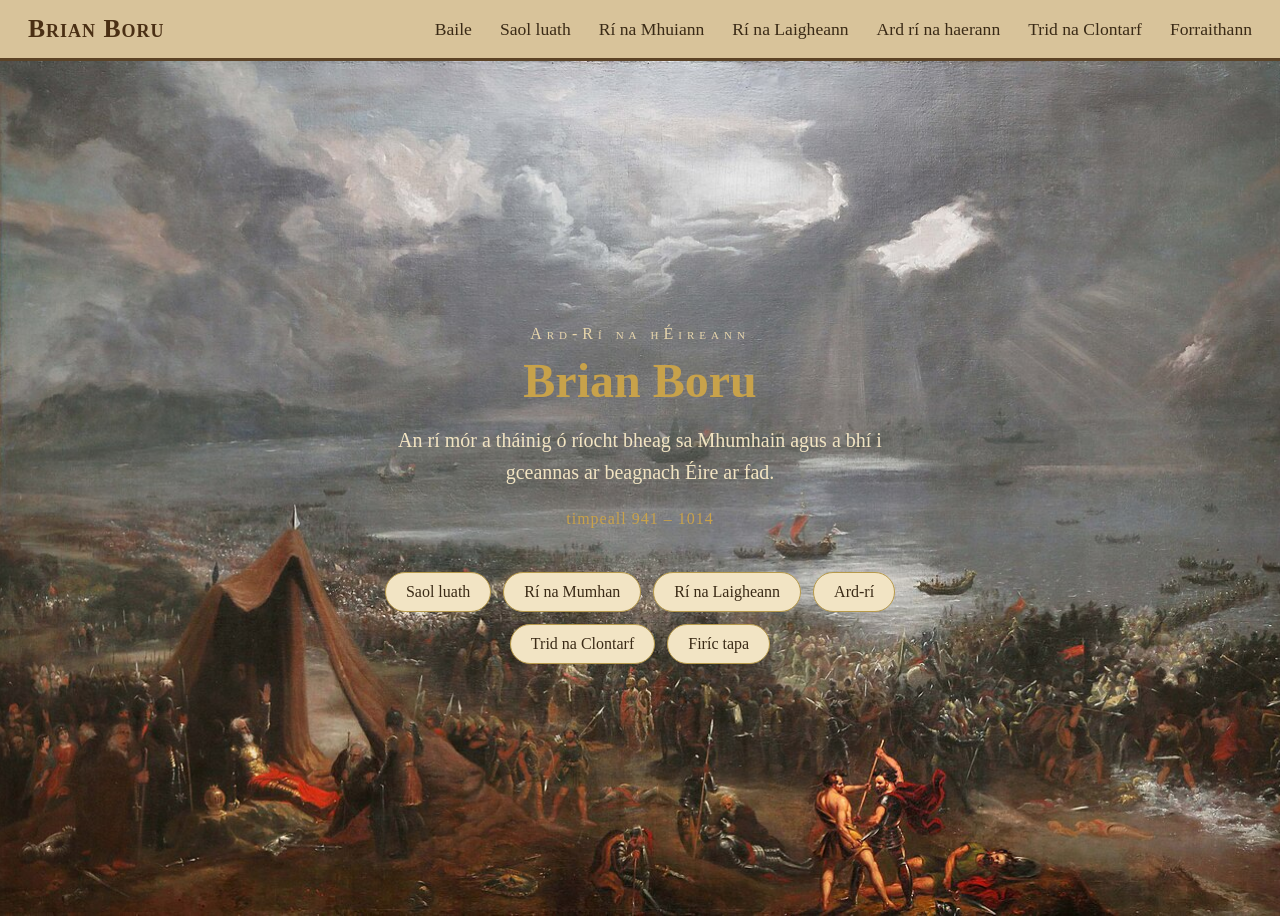
<file: index.html>
<!DOCTYPE html>
<html lang="ga">
<head>
<meta charset="UTF-8">
<meta name="viewport" content="width=device-width, initial-scale=1.0">
<title>Brian Boru — Baile</title>
<link rel="stylesheet" href="style.css">
</head>

<body>

<nav class="parchment-nav">
<span class="brand">Brian Boru</span>
<ul>
<li><a href="brianboru.html" style="border-bottom-color: #7a1f12;">Baile</a></li>
<li><a href="earlylife.html">Saol luath</a></li>
<li><a href="kingofmunster.html">Rí na Mhuiann</a></li>
<li><a href="kingofleinster.html">Rí na Laigheann</a></li>
<li><a href="highkingofireland.html">Ard rí na haerann</a></li>
<li><a href="thebattleofclontarf.html">Trid na Clontarf</a></li>
<li><a href="overview.html">Forraithann</a></li>
</ul>
</nav>

<div class="el-hero">
  <p class="kicker">Ard-Rí na hÉireann</p>
  <h1>Brian Boru</h1>
  <p class="sub">An rí mór a tháinig ó ríocht bheag sa Mhumhain agus a bhí i gceannas ar beagnach Éire ar fad.</p>
  <p class="dates">timpeall 941 – 1014</p>

  <div class="links">
    <a href="earlylife.html">Saol luath</a>
    <a href="kingofmunster.html">Rí na Mumhan</a>
    <a href="kingofleinster.html">Rí na Laigheann</a>
    <a href="highkingofireland.html">Ard-rí</a>
    <a href="thebattleofclontarf.html">Trid na Clontarf</a>
    <a href="overview.html">Firíc tapa</a>
  </div>
</div>

</body>
</html>
</file>
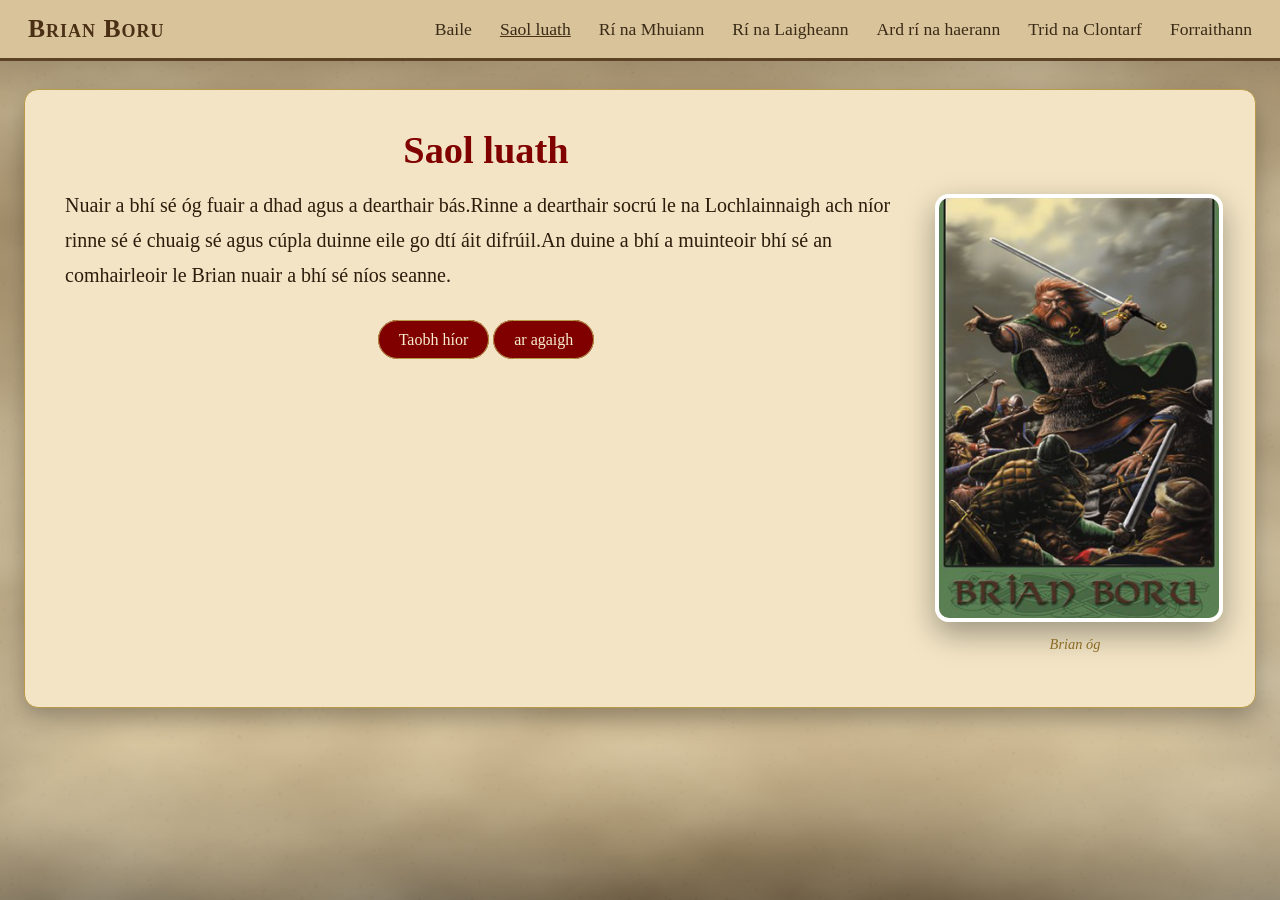
<file: earlylife.html>
<!DOCTYPE html>
<html lang="en">
<head>
  <meta charset="UTF-8">
  <title>Saol luath</title>
  <link rel="stylesheet" href="style.css">
</head>
<body>

  <nav class="parchment-nav">
    <span class="brand">Brian Boru</span>
      <ul>
        <li><a href="index.html">Baile</a></li>
        <li><u><a href="earlylife.html" style="border-bottom-color: #7a1f12;">Saol luath</a></u></li>
        <li><a href="kingofmunster.html">Rí na Mhuiann</a></li>
        <li><a href="kingofleinster.html">Rí na Laigheann</a></li>
        <li><a href="highkingofireland.html">Ard rí na haerann</a></li>
        <li><a href="thebattleofclontarf.html">Trid na Clontarf</a></li>
        <li><a href="overview.html">Forraithann</a></li>
      </ul>
  </nav>

  <div class="el-wrap">
  <div class="el-parchment">

    <h1 class="el-title el-title-overtext">Saol luath</h1>

    <figure class="el-figure">
      <img src="images/boru2sm.jpg" alt="Saol luath">
      <figcaption>Brian óg</figcaption>
    </figure>

    <h2>
    Nuair a bhí sé óg fuair a dhad agus a dearthair bás.Rinne a dearthair socrú le na Lochlainnaigh ach níor rinne sé é chuaig sé agus cúpla duinne eile go dtí áit difrúil.An duine a bhí a muinteoir bhí sé an comhairleoir le Brian nuair a bhí sé níos seanne.
    </h2>
<center><br />
<div class="el-next">
  <div class="links">
    <a href="index.html">Taobh híor</a>
<a href="kingofmunster.html">ar agaigh</a>
  </div>
  </div>
  </center>
  </div>
  
</div>



</body>
</html>
</file>
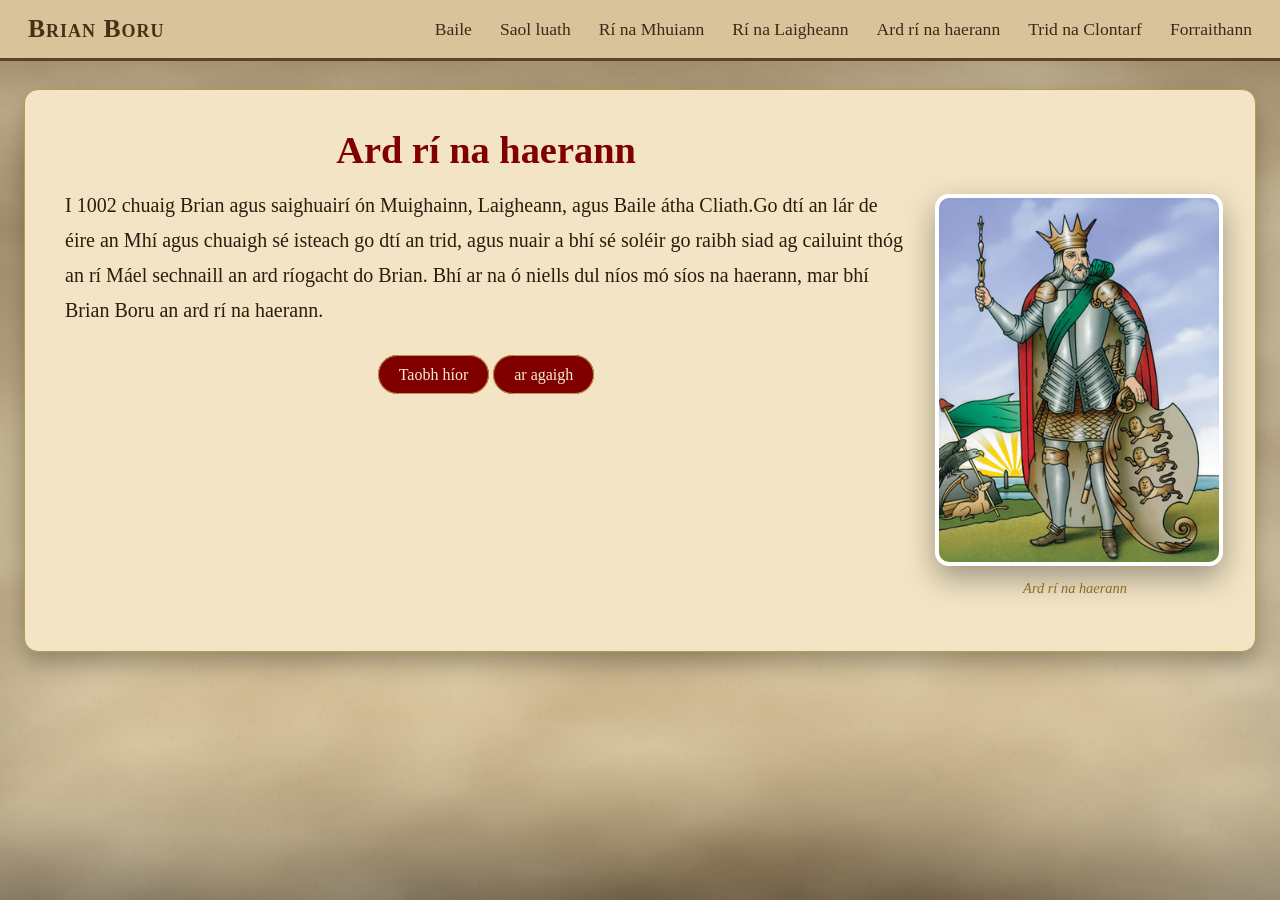
<file: highkingofireland.html>
<!DOCTYPE html>
<html lang="en">
<head>
  <meta charset="UTF-8">
  <title>Ard rí na haerann</title>
  <link rel="stylesheet" href="style.css">
</head>
<body>

  <nav class="parchment-nav">
    <span class="brand">Brian Boru</span>
      <ul>
        <li><a href="index.html">Baile</a></li>
        <li><a href="earlylife.html">Saol luath</a></li>
        <li><a href="kingofmunster.html">Rí na Mhuiann</a></li>
        <li><a href="kingofleinster.html">Rí na Laigheann</a></li>
        <li><a href="highkingofireland.html" style="border-bottom-color: #7a1f12;">Ard rí na haerann</a></li>
        <li><a href="thebattleofclontarf.html">Trid na Clontarf</a></li>
        <li><a href="overview.html">Forraithann</a></li>
      </ul>
  </nav>

  <div class="el-wrap">
  <div class="el-parchment">

    <h1 class="el-title el-title-overtext">Ard rí na haerann</h1>

    <figure class="el-figure">
      <img src="images/BrianBoruBallagh.png" alt="Ard rí na haerann">
      <figcaption>Ard rí na haerann</figcaption>
    </figure>

    <h2>
    I 1002 chuaig Brian agus saighuairí ón Muighainn, Laigheann, agus Baile átha Cliath.Go dtí an lár de éire an Mhí agus chuaigh sé isteach go dtí an trid, agus nuair a 
bhí sé soléir go raibh siad ag cailuint thóg an rí Máel sechnaill an ard ríogacht do Brian.
Bhí ar na ó niells dul níos mó síos na haerann, mar bhí Brian Boru an ard rí na haerann.
    </h2>
<center><br />
<div class="el-next">
  <div class="links">
<a href="kingofleinster.html">Taobh híor</a>
<a href="thebattleofclontarf.html">ar agaigh</a>
  </div>
  </div>
  </center>



  </div>
</div>


</body>
</html>
</file>
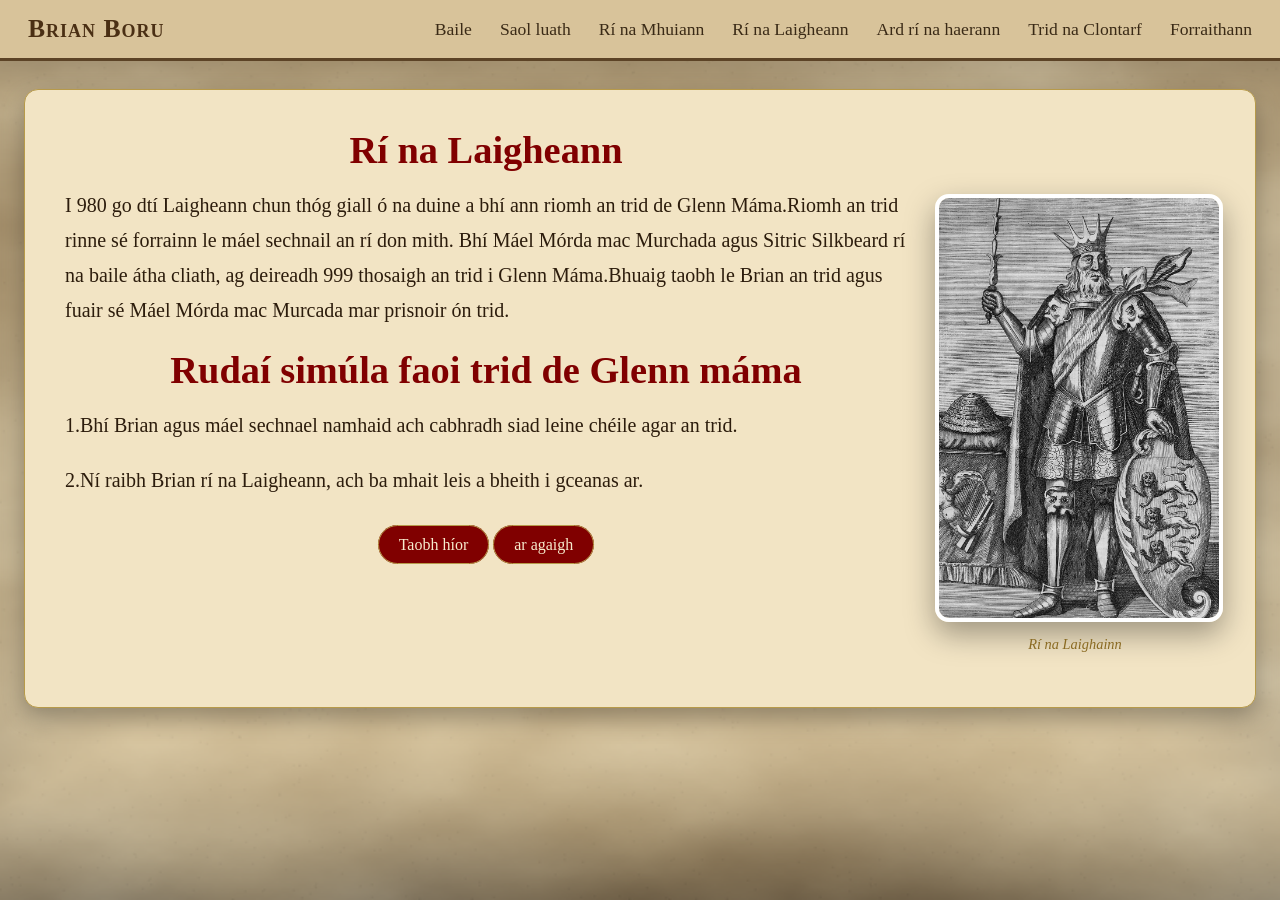
<file: kingofleinster.html>
<!DOCTYPE html>
<html lang="en">
<head>
  <meta charset="UTF-8">
  <title>Rí na Laigheann</title>
  <link rel="stylesheet" href="style.css">
</head>
<body>

  <nav class="parchment-nav">
    <span class="brand">Brian Boru</span>
      <ul>
        <li><a href="index.html">Baile</a></li>
        <li><a href="earlylife.html">Saol luath</a></li>
        <li><a href="kingofmunster.html">Rí na Mhuiann</a></li>
        <li><a href="kingofleinster.html" style="border-bottom-color: #7a1f12;">Rí na Laigheann</a></li>
        <li><a href="highkingofireland.html">Ard rí na haerann</a></li>
        <li><a href="thebattleofclontarf.html">Trid na Clontarf</a></li>
        <li><a href="overview.html">Forraithann</a></li>
      </ul>
  </nav>

  <div class="el-wrap">
  <div class="el-parchment">

    <h1 class="el-title el-title-overtext">Rí na Laigheann</h1>

    <figure class="el-figure">
      <img src="images/brian-portrait.jpg" alt="Rí na Laigheann">
      <figcaption>Rí na Laighainn</figcaption>
    </figure>

    <h2>
    I 980 go dtí Laigheann chun thóg giall ó na duine a bhí ann riomh an trid de Glenn Máma.Riomh an trid rinne sé forrainn le máel sechnail an rí don mith. Bhí Máel Mórda mac
Murchada agus Sitric Silkbeard rí na baile átha cliath, ag deireadh 999 thosaigh an trid i Glenn Máma.Bhuaig taobh le Brian an trid agus fuair sé Máel Mórda mac Murcada mar prisnoir ón trid. 
    </h2>

    <h1 class="el-title">Rudaí simúla faoi trid de Glenn máma</h1>

    <h2>
    1.Bhí Brian agus máel sechnael namhaid ach cabhradh siad leine chéile agar an trid.
    </h2>

    <h2>
    2.Ní raibh Brian rí na Laigheann, ach ba mhait leis a bheith i gceanas ar.
    </h2>

    <center><br />
<div class="el-next">
  <div class="links">
    <a href="kingofmunster.html">Taobh híor</a>
<a href="highkingofireland.html">ar agaigh</a>
  </div>
  </div>
  </center>

  </div>
</div>


</body>
</html>
</file>
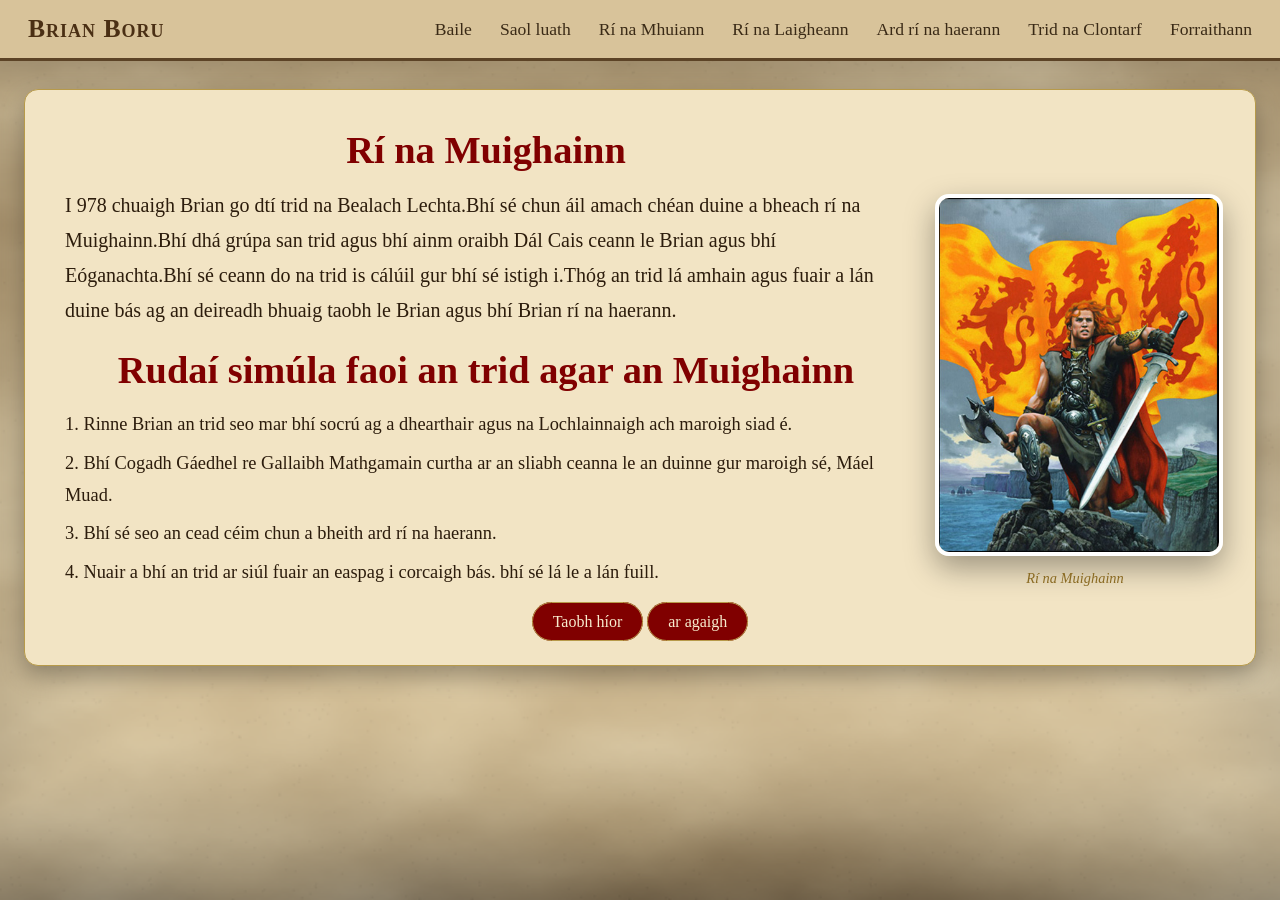
<file: kingofmunster.html>
<!DOCTYPE html>
<html lang="en">
<head>
  <meta charset="UTF-8">
  <title>Rí na Mhuiann</title>
  <link rel="stylesheet" href="style.css">
</head>
<body>

  <nav class="parchment-nav">
    <span class="brand">Brian Boru</span>
      <ul>
        <li><a href="index.html">Baile</a></li>
        <li><a href="earlylife.html">Saol luath</a></li>
        <li><a href="kingofmunster.html" style="border-bottom-color: #7a1f12;">Rí na Mhuiann</a></li>
        <li><a href="kingofleinster.html">Rí na Laigheann</a></li>
        <li><a href="highkingofireland.html">Ard rí na haerann</a></li>
        <li><a href="thebattleofclontarf.html">Trid na Clontarf</a></li>
        <li><a href="overview.html">Forraithann</a></li>
      </ul>
  </nav>

  <div class="el-wrap">
  <div class="el-parchment">

    <h1 class="el-title el-title-overtext">Rí na Muighainn</h1>

    <figure class="el-figure">
      <img src="images/245boruG.jpg" alt="Rí na Mhuiann">
      <figcaption>Rí na Muighainn</figcaption>
    </figure>

    <h2>
    I 978 chuaigh Brian go dtí trid na Bealach Lechta.Bhí sé chun áil amach chéan duine a bheach rí na Muighainn.Bhí dhá grúpa san trid agus bhí ainm oraibh Dál Cais ceann le Brian agus bhí Eóganachta.Bhí sé ceann do na trid is cálúil gur bhí sé istigh i.Thóg an trid lá amhain agus fuair a lán duine bás ag an deireadh bhuaig taobh le Brian agus bhí Brian rí na haerann.
    </h2>

    <h1 class="el-title">Rudaí simúla faoi an trid agar an Muighainn</h1>

    <h2 class="fact">
    1. Rinne Brian an trid seo mar bhí socrú ag a dhearthair agus na Lochlainnaigh ach maroigh siad é.
    </h2>

    <h2 class="fact2">
    2. Bhí Cogadh Gáedhel re Gallaibh Mathgamain curtha ar an sliabh ceanna le an duinne gur maroigh sé,  Máel Muad.
    </h2>

    <h2 class="fact3">
    3. Bhí sé seo an cead céim chun a bheith ard rí na haerann.
    </h2>

    <h2 class="fact4">
    4. Nuair a bhí an trid ar siúl fuair an easpag i corcaigh bás. bhí sé lá le a lán fuill.
    </h2>

    <center><br />
<div class="el-next">
  <div class="links">
    <a href="earlylife.html">Taobh híor</a>
<a href="kingofleinster.html">ar agaigh</a>
  </div>
  </div>
  </center>

  </div>
</div>


</body>
</html>
</file>
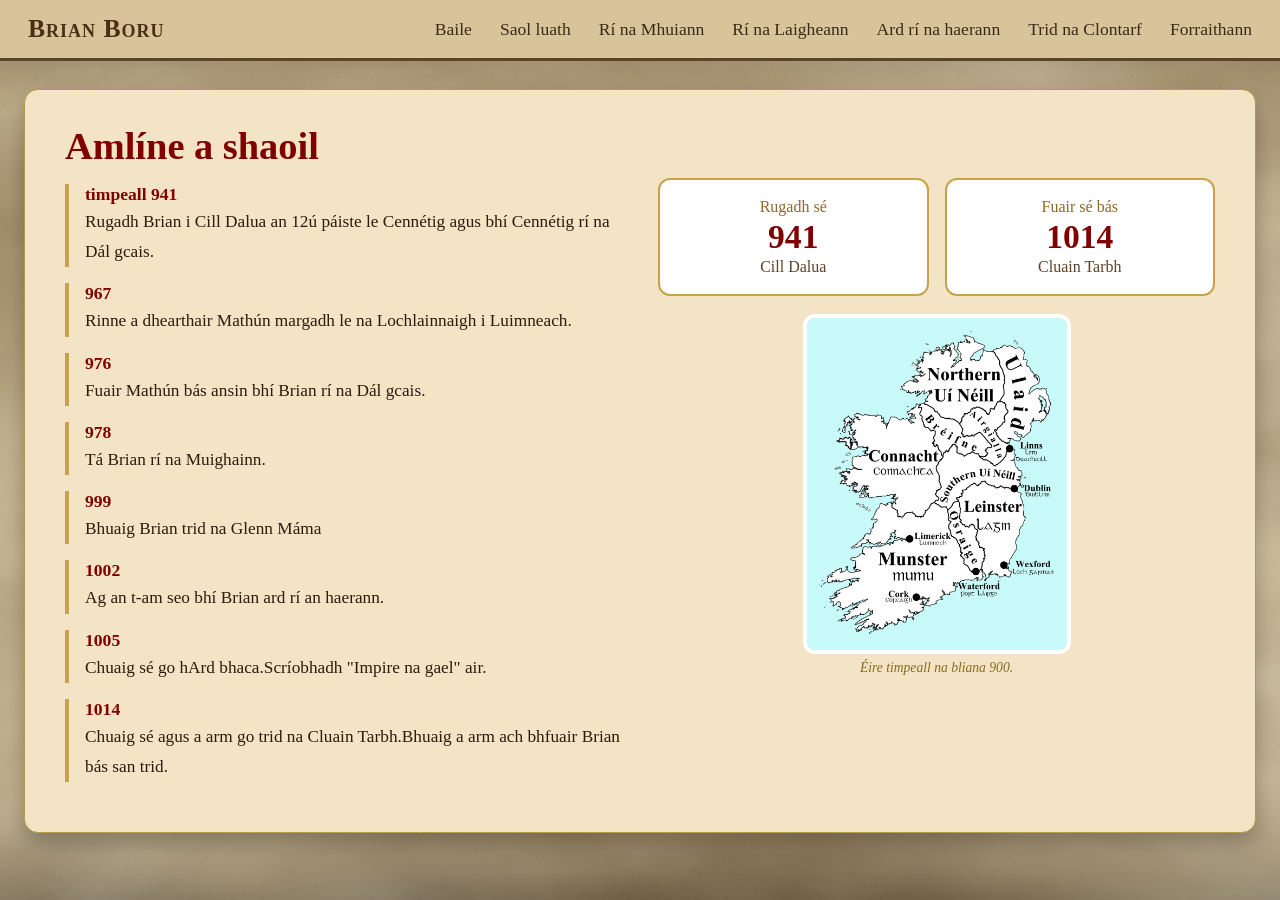
<file: overview.html>
<!DOCTYPE html>
<html lang="ga">
<head>
<meta charset="UTF-8">
<meta name="viewport" content="width=device-width, initial-scale=1.0">
<title>Brian Boru — Forbhreathnú</title>
<link rel="stylesheet" href="style.css">
</head>

<body>

<nav class="parchment-nav">
<span class="brand">Brian Boru</span>
<ul>
<li><a href="index.html">Baile</a></li>
<li><a href="earlylife.html">Saol luath</a></li>
<li><a href="kingofmunster.html">Rí na Mhuiann</a></li>
<li><a href="kingofleinster.html">Rí na Laigheann</a></li>
<li><a href="highkingofireland.html">Ard rí na haerann</a></li>
<li><a href="thebattleofclontarf.html">Trid na Clontarf</a></li>
<li><a href="overview.html" style="border-bottom-color: #7a1f12;">Forraithann</a></li>
</ul>
</nav>

<div class="el-wrap">
  <div class="el-parchment">

    <div class="el-overview">

      <!-- LEFT: the timeline -->
      <div>
        <h1 class="el-title">Amlíne a shaoil</h1>
        <div class="el-timeline">
          <div class="el-tl-item">
            <div class="el-tl-year">timpeall 941</div>
            <p class="el-tl-body">Rugadh Brian i Cill Dalua an 12ú páiste le Cennétig agus bhí Cennétig rí na Dál gcais.</p>
          </div>
          <div class="el-tl-item">
            <div class="el-tl-year">967</div>
            <p class="el-tl-body">Rinne a dhearthair Mathún margadh le na Lochlainnaigh i Luimneach.</p>
          </div>
          <div class="el-tl-item">
            <div class="el-tl-year">976</div>
            <p class="el-tl-body">Fuair Mathún bás ansin bhí Brian rí na Dál gcais.</p>
          </div>
          <div class="el-tl-item">
            <div class="el-tl-year">978</div>
            <p class="el-tl-body">Tá Brian rí na Muighainn.</p>
          </div>
          <div class="el-tl-item">
            <div class="el-tl-year">999</div>
            <p class="el-tl-body">Bhuaig Brian trid na Glenn Máma</p>
          </div>
          <div class="el-tl-item">
            <div class="el-tl-year">1002</div>
            <p class="el-tl-body">Ag an t-am seo bhí Brian ard rí an haerann.</p>
          </div>
          <div class="el-tl-item">
            <div class="el-tl-year">1005</div>
            <p class="el-tl-body">Chuaig sé go hArd bhaca.Scríobhadh "Impire na gael" air.</p>
          </div>
          <div class="el-tl-item">
            <div class="el-tl-year">1014</div>
            <p class="el-tl-body">Chuaig sé agus a arm go trid na Cluain Tarbh.Bhuaig a arm ach bhfuair Brian bás san trid.</p>
          </div>
        </div>
      </div>

      <!-- RIGHT: quick facts + images -->
      <div class="el-side">
        <br /><br />
        <div class="el-ribbon">
          <div class="el-ribbon-seg">
            <div class="el-ribbon-lbl">Rugadh sé</div>
            <div class="el-ribbon-big">941</div>
            <div class="el-ribbon-sub">Cill Dalua</div>
          </div>
          <div class="el-ribbon-seg">
            <div class="el-ribbon-lbl">Fuair sé bás</div>
            <div class="el-ribbon-big">1014</div>
            <div class="el-ribbon-sub">Cluain Tarbh</div>
          </div>
        </div>

        <figure>
          <img class="el-side-img el-side-map" src="images/ireland-map.png" alt="Léarscáil d'Éirinn timpeall 900">
          <figcaption>Éire timpeall na bliana 900.</figcaption>
        </figure>
      </div>

    </div>

  </div>
</div>

</body>
</html>
</file>
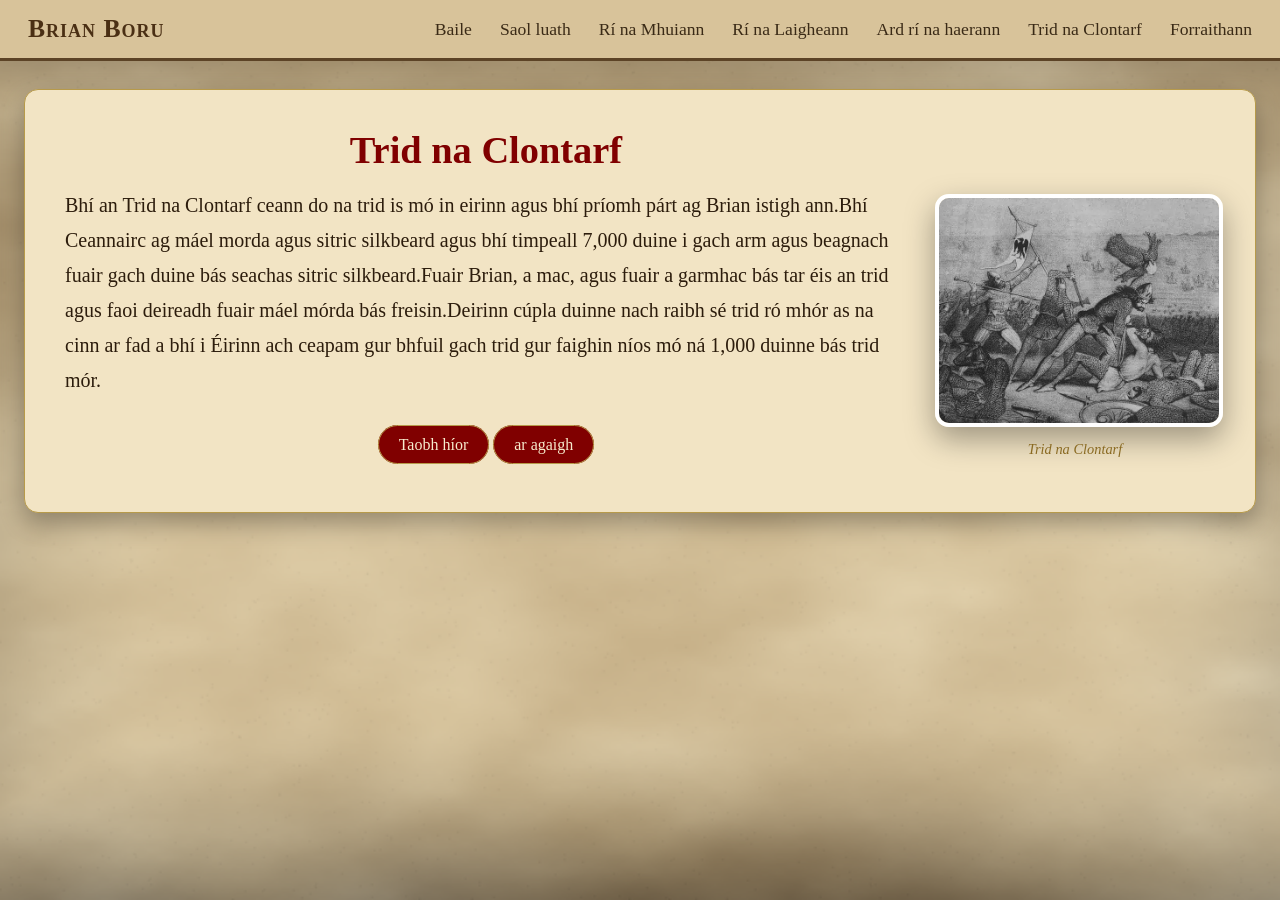
<file: thebattleofclontarf.html>
<!DOCTYPE html>
<html lang="en">
<head>
  <meta charset="UTF-8">
  <title>Trid na Clontarf</title>
  <link rel="stylesheet" href="style.css">
</head>
<body>

  <nav class="parchment-nav">
    <span class="brand">Brian Boru</span>
      <ul>
        <li><a href="index.html">Baile</a></li>
        <li><a href="earlylife.html">Saol luath</a></li>
        <li><a href="kingofmunster.html">Rí na Mhuiann</a></li>
        <li><a href="kingofleinster.html">Rí na Laigheann</a></li>
        <li><a href="highkingofireland.html">Ard rí na haerann</a></li>
        <li><a href="thebattleofclontarf.html" style="border-bottom-color: #7a1f12;">Trid na Clontarf</a></li>
        <li><a href="overview.html">Forraithann</a></li>
      </ul>
  </nav>

  <div class="el-wrap">
  <div class="el-parchment">

    <h1 class="el-title el-title-overtext">Trid na Clontarf</h1>

    <figure class="el-figure">
      <img src="images/boc.webp" alt="Trid na Clontarf">
      <figcaption>Trid na Clontarf</figcaption>
    </figure>

    <h2>
    Bhí an Trid na Clontarf ceann do na trid is mó in eirinn agus bhí príomh párt ag Brian istigh ann.Bhí  Ceannairc ag máel morda agus sitric silkbeard agus bhí timpeall 7,000 duine i gach arm agus beagnach fuair gach duine bás seachas sitric silkbeard.Fuair Brian, a mac, agus fuair a garmhac bás tar éis an trid agus faoi deireadh fuair máel mórda bás freisin.Deirinn cúpla duinne nach raibh sé trid ró mhór as na cinn ar fad a bhí i Éirinn ach ceapam gur bhfuil gach trid gur faighin níos mó ná 1,000 duinne bás trid mór.
    </h2>

    <center><br />
<div class="el-next">
  <div class="links">
    <a href="highkingofireland.html">Taobh híor</a>
<a href="overview.html">ar agaigh</a>
  </div>
  </div>
  </center>

  </div>
</div>


</body>
</html>
</file>
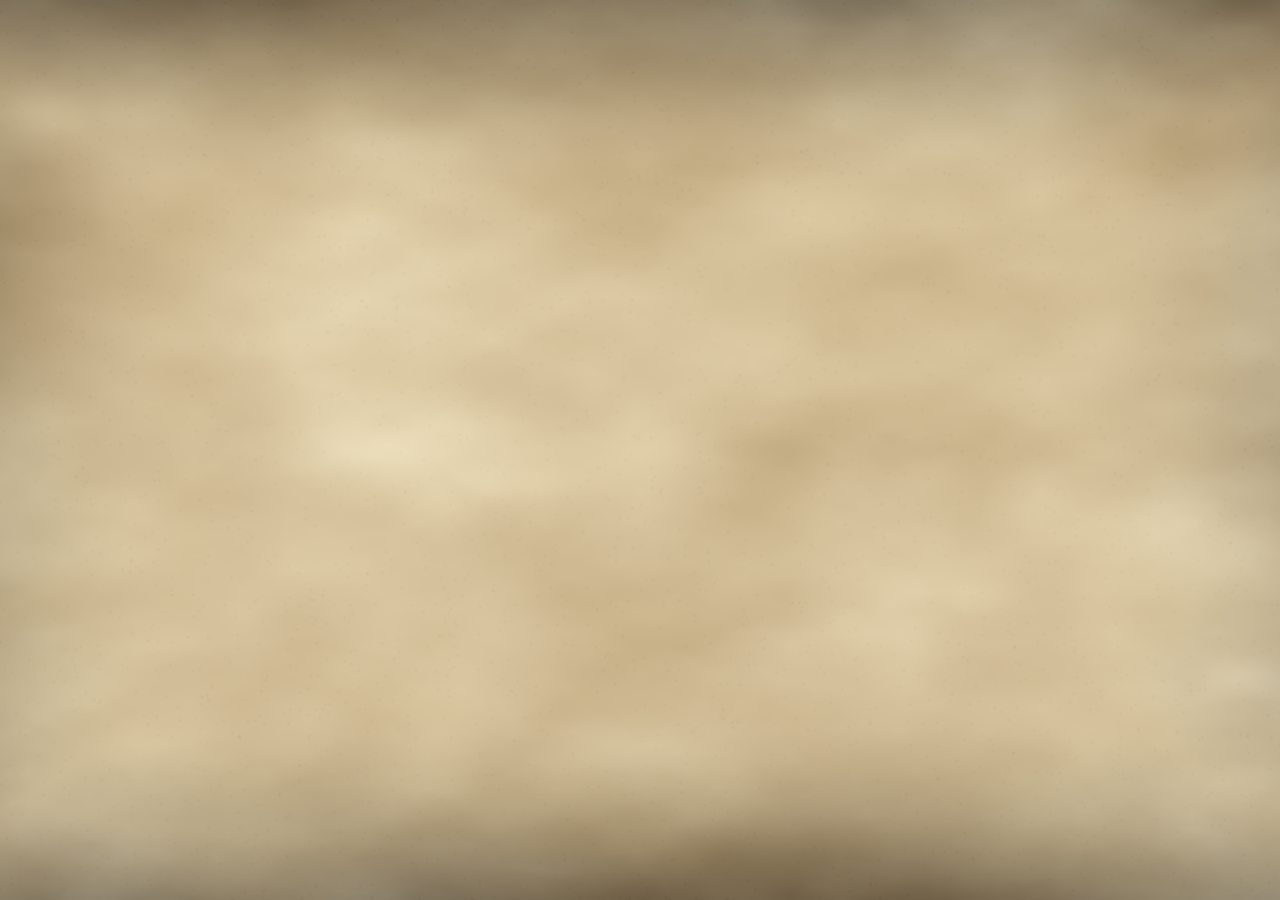
<file: timeline.html>
<!DOCTYPE html>
<html lang="en">
<head>
  <meta charset="UTF-8">
  <title>Timeline</title>
  <link rel="stylesheet" href="style.css">
</head>
<body>

  <!-- ===================================================== -->
  <!-- This page is a TIMELINE of important dates.            -->
  <!-- ===================================================== -->


  <!-- 1. THE MENU again — paste your <nav> menu here. -->



  <!-- 2. THE TITLE — an <h1>, e.g. Timeline of Brian Boru's Life -->



  <!-- 3. THE DATES as a list. -->
  <!-- Use a <ul> list with an <li> for each date, e.g.
       <li>Born around 941</li>
       <li>Became High King in 1002</li>
       <li>Died at the Battle of Clontarf in 1014</li>
  -->


</body>
</html>
</file>
<file: style.css>
body {
    background-image: url("images/parchment_preview.png");
    margin: 0;
    min-height: 100vh;
    background-size: cover;
    background-position: center;
    background-repeat: no-repeat;
    background-attachment: fixed;
}

h1 {
  text-align: center;
  color: maroon;
}

h2 {

}

img {

}

.parchment-nav {
  display: flex;
  align-items: center;
  justify-content: space-between;
  padding: 14px 28px;
  background-color: #d8c39a;
  border-bottom: 3px solid #5c4326;
}

.parchment-nav .brand {
  font-size: 1.6rem;
  font-weight: bold;
  letter-spacing: 1px;
  color: #4a2f14;
}

.parchment-nav u {
  color: #4a2f14;
}

.parchment-nav ul {
  list-style: none;
  display: flex;
  gap: 28px;
  margin: 0;
  padding: 0;
}

.parchment-nav a {
  text-decoration: none;
  color: #3a2a16;
  font-size: 1.1rem;
}

.parchment-nav a:hover {
  color: #7a1f12;
}

main {
  padding: 40px;
}

.card {

}

.row {

}

.box {

}

a {
  cursor: pointer;
}

#fact_1, #fact_2, #fact_3, #fact_4 {
  padding-left: 250px;
  color: maroon;
  font-family: 'Trebuchet MS', 'Lucida Sans Unicode', 'Lucida Grande', Arial, sans-serif;
}
#fact_1 { padding-top: 20px; }

.fact, .fact2, .fact3, .fact4 {
  text-align: center;
}

.brand {
  font-variant: small-caps;
}

.el-wrap {
  max-width: 1240px;
  margin: 0 auto;
  padding: 28px 24px;
}

.el-parchment {
  background-color: #f2e4c4;
  color: #2c1c0c;
  border: 1px solid #b79a4a;
  border-radius: 14px;
  box-shadow: 0 10px 24px rgba(0,0,0,.3);
  padding: 34px 40px;
  overflow: hidden;
}

.el-title {
  font-size: 2.4rem;
  color: maroon;
  margin: 4px 0 16px;
  text-align: center;
}
.el-title-overtext {
  padding-right: 308px;
}
@media (max-width: 640px) {
  .el-title-overtext { padding-right: 0; }
}

.el-parchment p {
  line-height: 1.75;
  font-size: 1.08rem;
  font-family: Georgia, 'Times New Roman', serif;
}

.el-parchment h2 {
  font-weight: normal;
  line-height: 1.75;
  font-size: 1.25rem;
  color: #2c1c0c;
  font-family: Georgia, 'Times New Roman', serif;
  margin: 0 0 1em;
}

.el-parchment h2.fact,
.el-parchment h2.fact2,
.el-parchment h2.fact3,
.el-parchment h2.fact4 {
  text-align: left;
  font-size: 1.15rem;
  margin-bottom: 0.35em;
}

.el-imgrow {
  display: flex;
  flex-wrap: wrap;
  gap: 22px;
  justify-content: center;
  margin: 0 0 28px;
}
.el-imgrow figure {
  max-width: 340px;
  margin: 0;
  text-align: center;
}
.el-imgrow img {
  width: 100%;
  max-height: 320px;
  border: 4px solid #fff;
  border-radius: 14px;
}
.el-imgrow figcaption {
  margin-top: 10px;
  font-size: .9rem;
  font-style: italic;
  color: #8a6a22;
}

.el-figure {
  float: right;
  width: 280px;
  max-width: 40%;
  margin: 6px 0 20px 28px;
  text-align: center;
}
.el-figure img {
  width: 100%;
  max-height: 420px;
  object-fit: cover;
  border: 4px solid #fff;
  border-radius: 14px;
  box-shadow: 0 12px 30px rgba(0,0,0,.35);
}
.el-figure figcaption {
  margin-top: 10px;
  font-size: .9rem;
  font-style: italic;
  color: #8a6a22;
}
@media (max-width: 640px) {
  .el-figure {
    float: none;
    width: 100%;
    max-width: 100%;
    margin: 20px 0;
  }
}

.el-timeline {
  margin: 10px 0 0;
}
.el-tl-item {
  border-left: 4px solid #c8a24a;
  padding-left: 16px;
  margin-bottom: 16px;
}
.el-tl-year {
  font-weight: bold;
  color: maroon;
  font-size: 1.1rem;
  font-family: Georgia, 'Times New Roman', serif;
}
.el-tl-body {
  margin: 2px 0 0;
  font-size: 1.02rem;
  font-family: Georgia, 'Times New Roman', serif;
  line-height: 1.5;
}

.el-ribbon {
  display: flex;
  gap: 16px;
  margin: 0 0 30px;
}
.el-ribbon-seg {
  flex: 1;
  background-color: #fff;
  border: 2px solid #c8a24a;
  border-radius: 12px;
  padding: 18px 16px;
  text-align: center;
}
.el-ribbon-lbl {
  color: #8a6a22;
  font-family: Georgia, 'Times New Roman', serif;
}
.el-ribbon-big {
  font-size: 2.1rem;
  margin: 2px 0;
  color: maroon;
  font-weight: bold;
  font-family: Georgia, 'Times New Roman', serif;
}
.el-ribbon-sub {
  font-size: 1rem;
  color: #5c4326;
  font-family: Georgia, 'Times New Roman', serif;
}

.el-hero {
  min-height: 95vh;
  margin: 0;
  padding: 40px;
  box-sizing: border-box;
  display: flex;
  flex-direction: column;
  align-items: center;
  justify-content: center;
  text-align: center;
  color: #f7ecce;
  background-image: url("images/battle.jpg");
  background-size: cover;
  background-position: center;
}

.el-hero .kicker {
  font-variant: small-caps;
  letter-spacing: 5px;
  color: #e8d6ac;
  margin: 12px 0 4px;
  font-family: Georgia, 'Times New Roman', serif;
}
.el-hero h1 {
  color: #c8a24a;
  font-size: 3rem;
  margin: 6px 0;
  font-family: Georgia, 'Times New Roman', serif;
}
.el-hero .sub {
  font-size: 1.25rem;
  line-height: 1.6;
  max-width: 560px;
  margin: 10px auto 6px;
  color: #f2e4c2;
  font-family: Georgia, 'Times New Roman', serif;
}
.el-hero .dates {
  color: #c8a24a;
  letter-spacing: 1px;
  font-family: Georgia, 'Times New Roman', serif;
}
.el-hero .links {
  display: flex;
  flex-wrap: wrap;
  justify-content: center;
  gap: 12px;
  max-width: 560px;
  margin: 28px auto 0;
}
.el-hero .links a {
  text-decoration: none;
  color: #3a2a16;
  background-color: #f2e4c4;
  border: 1px solid #b79a4a;
  border-radius: 30px;
  padding: 10px 20px;
  font-family: Georgia, 'Times New Roman', serif;
}
.el-hero .links a:hover {
  background-color: maroon;
  color: #f7ecce;
}

.el-overview {
  display: flex;
  gap: 36px;
  align-items: flex-start;
}
.el-overview > div {
  flex: 1;
}
.el-overview h1.el-title {
  text-align: left;
  margin-top: 0;
}
.el-side {
  display: flex;
  flex-direction: column;
  gap: 18px;
}
.el-side .el-ribbon { margin: 0; }
.el-side-img {
  width: 100%;
  height: auto;
  border: 4px solid #fff;
  border-radius: 12px;
  background-color: #cfeaf2;
}
.el-side-map {
  max-width: 260px;
  display: block;
  margin: 0 auto;
}
.el-side figure {
  margin: 0;
  text-align: center;
}
.el-side figcaption {
  margin-top: 6px;
  font-size: .85rem;
  font-style: italic;
  color: #8a6a22;
  font-family: Georgia, 'Times New Roman', serif;
}

@media (max-width: 760px) {
  .el-overview {
    flex-direction: column;
  }
  .el-overview h1.el-title {
    text-align: center;
  }
}

.el-next .links a {
  text-decoration: none;
  color:  #f7ecce;
  background-color: maroon;
  border: 1px solid #b79a4a;
  border-radius: 30px;
  padding: 10px 20px;
  font-family: Georgia, 'Times New Roman', serif;
  text-align: center;
  align-items: center;
  
}
.el-next .links a:hover {
  background-color: #f2e4c4;
  color: #3a2a16;
}
</file>
